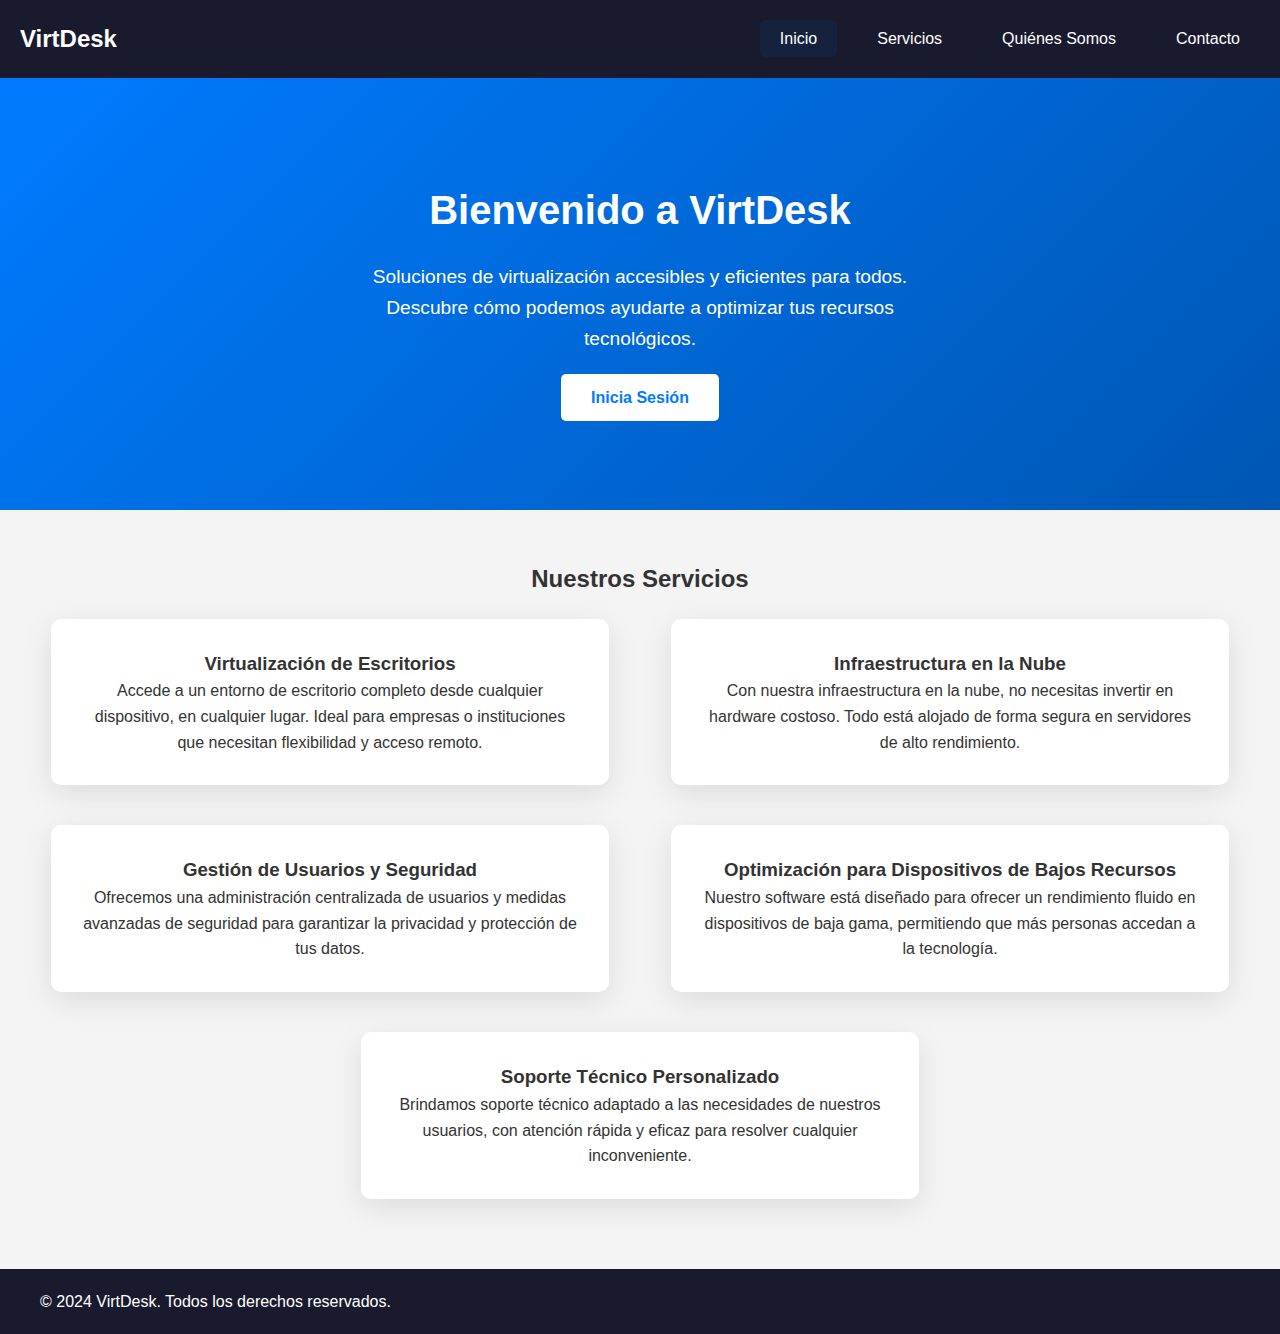
<file: index.html>
<!DOCTYPE html>
<html lang="es">
<head>
    <meta charset="UTF-8">
    <meta name="viewport" content="width=device-width, initial-scale=1.0">
    <title>Inicio - VirtDesk</title>
    <link rel="stylesheet" href="css/css.css">
</head>
<body>
    <header>
        <nav class="navbar" aria-label="Menú principal">
            <div class="logo">VirtDesk</div>
            <button class="nav-mobile" id="nav-mobile" aria-expanded="false" aria-controls="nav-menu" aria-label="Abrir menú de navegación">
                <img src="assets/img/icons8-menú.svg" alt="Icono de menú" />
                <span></span>
                <span></span>
                <span></span>
            </button>
            <ul class="nav-links" id="nav-menu" role="menu">
                <li role="none"><a href="index.html" class="active" role="menuitem" tabindex="0" >Inicio</a></li>
                <li role="none"><a href="servicios.html" role="menuitem" tabindex="0">Servicios</a></li>
                <li role="none"><a href="quiensomos.html" role="menuitem" tabindex="0">Quiénes Somos</a></li>
                <li role="none"><a href="contacto.html" role="menuitem" tabindex="0">Contacto</a></li>
            </ul>
        </nav>
    </header>
    
    <main>
        <section class="hero" aria-labelledby="hero-title">
            <h1 id="hero-title">Bienvenido a VirtDesk</h1>
            <p>Soluciones de virtualización accesibles y eficientes para todos. Descubre cómo podemos ayudarte a optimizar tus recursos tecnológicos.</p>
            <a href="servicios.html" class="btn hero-btn" aria-label="Inicia sesión para explorar nuestros servicios" tabindex="0">Inicia Sesión</a>
        </section>

        <!-- Sección de Servicios -->
        <section class="services-section" aria-labelledby="services-title">
            <h2 id="services-title">Nuestros Servicios</h2>
            <div class="services-content" role="list">
                <div class="service-card" role="listitem" tabindex="0">
                    <h3>Virtualización de Escritorios</h3>
                    <p>Accede a un entorno de escritorio completo desde cualquier dispositivo, en cualquier lugar. Ideal para empresas o instituciones que necesitan flexibilidad y acceso remoto.</p>
                </div>

                <div class="service-card" role="listitem" tabindex="0">
                    <h3>Infraestructura en la Nube</h3>
                    <p>Con nuestra infraestructura en la nube, no necesitas invertir en hardware costoso. Todo está alojado de forma segura en servidores de alto rendimiento.</p>
                </div>

                <div class="service-card" role="listitem" tabindex="0">
                    <h3>Gestión de Usuarios y Seguridad</h3>
                    <p>Ofrecemos una administración centralizada de usuarios y medidas avanzadas de seguridad para garantizar la privacidad y protección de tus datos.</p>
                </div>

                <div class="service-card" role="listitem" tabindex="0">
                    <h3>Optimización para Dispositivos de Bajos Recursos</h3>
                    <p>Nuestro software está diseñado para ofrecer un rendimiento fluido en dispositivos de baja gama, permitiendo que más personas accedan a la tecnología.</p>
                </div>

                <div class="service-card" role="listitem" tabindex="0">
                    <h3>Soporte Técnico Personalizado</h3>
                    <p>Brindamos soporte técnico adaptado a las necesidades de nuestros usuarios, con atención rápida y eficaz para resolver cualquier inconveniente.</p>
                </div>
            </div>
        </section>
    </main>
    
    <footer>
        <div class="footer-content">
            <p>© 2024 VirtDesk. Todos los derechos reservados.</p>
            <div id="google_translate_element" class="language-selector" role="region" aria-label="Selector de idiomas">
                <!-- Contenedor de Google Translate -->
            </div>
        </div>
    </footer>

    <script src="js/navegacion.js"></script>
    <!-- Script para Google Translate -->
    <script type="text/javascript">
        function googleTranslateElementInit() {
            new google.translate.TranslateElement(
                { pageLanguage: 'es', includedLanguages: 'en,de,zh-CN,pt', layout: google.translate.TranslateElement.InlineLayout.SIMPLE },
                'google_translate_element'
            );
        }
    </script>
    <script type="text/javascript" src="//translate.google.com/translate_a/element.js?cb=googleTranslateElementInit"></script>
</body>
</html>
</file>
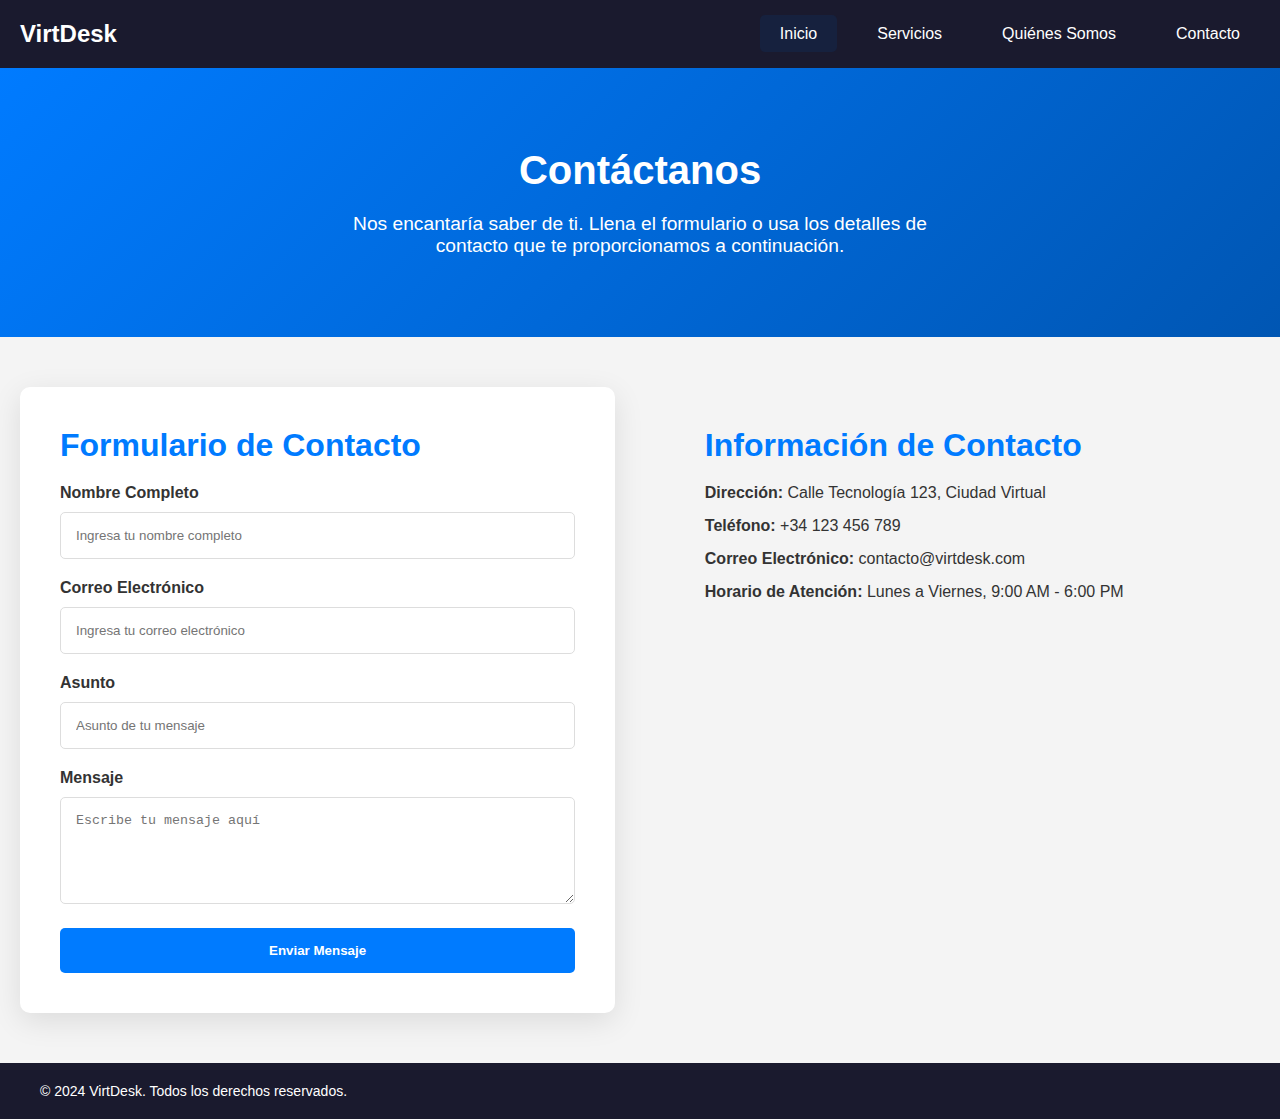
<file: contacto.html>
<!DOCTYPE html>
<html lang="es">
<head>
    <meta charset="UTF-8">
    <meta name="viewport" content="width=device-width, initial-scale=1.0">
    <title>Contacto - VirtDesk</title>
    <link rel="stylesheet" href="css/contacto.css">
</head>
<body>
    <header>
        <nav class="navbar" aria-label="Menú principal">
            <div class="logo">VirtDesk</div>
            <button class="nav-mobile" id="nav-mobile" aria-expanded="false" aria-controls="nav-menu" aria-label="Abrir menú de navegación">
                <img src="assets/img/icons8-menú.svg" alt="Icono de menú" />
                <span></span>
                <span></span>
                <span></span>
            </button>
            <ul class="nav-links" id="nav-menu" role="menu">
                <li role="none"><a href="index.html" class="active" role="menuitem" tabindex="0" >Inicio</a></li>
                <li role="none"><a href="servicios.html" role="menuitem" tabindex="0">Servicios</a></li>
                <li role="none"><a href="quiensomos.html" role="menuitem" tabindex="0">Quiénes Somos</a></li>
                <li role="none"><a href="contacto.html" role="menuitem" tabindex="0">Contacto</a></li>
            </ul>
        </nav>
    </header>

    <main>
        <section class="contact-hero">
            <h1>Contáctanos</h1>
            <p>Nos encantaría saber de ti. Llena el formulario o usa los detalles de contacto que te proporcionamos a continuación.</p>
        </section>

        <section class="contact-content">
            <div class="contact-form">
                <h2>Formulario de Contacto</h2>
                <form action="submit_form.php" method="POST">
                    <label for="name">Nombre Completo</label>
                    <input type="text" id="name" name="name" placeholder="Ingresa tu nombre completo" required>

                    <label for="email">Correo Electrónico</label>
                    <input type="email" id="email" name="email" placeholder="Ingresa tu correo electrónico" required>

                    <label for="subject">Asunto</label>
                    <input type="text" id="subject" name="subject" placeholder="Asunto de tu mensaje" required>

                    <label for="message">Mensaje</label>
                    <textarea id="message" name="message" rows="5" placeholder="Escribe tu mensaje aquí" required></textarea>

                    <button type="submit" class="btn form-btn">Enviar Mensaje</button>
                </form>
            </div>
            
            <div class="contact-info">
                <h2>Información de Contacto</h2>
                <p><strong>Dirección:</strong> Calle Tecnología 123, Ciudad Virtual</p>
                <p><strong>Teléfono:</strong> +34 123 456 789</p>
                <p><strong>Correo Electrónico:</strong> contacto@virtdesk.com</p>
                <p><strong>Horario de Atención:</strong> Lunes a Viernes, 9:00 AM - 6:00 PM</p>
            </div>
        </section>
    </main>
    
    <footer>
        <div class="footer-content">
            <p>© 2024 VirtDesk. Todos los derechos reservados.</p>
            <div id="google_translate_element" class="language-selector"></div>
        </div>
    
        <script type="text/javascript">
            function googleTranslateElementInit() {
                new google.translate.TranslateElement(
                    { pageLanguage: 'es', includedLanguages: 'en,de,zh-CN,pt', layout: google.translate.TranslateElement.InlineLayout.SIMPLE },
                    'google_translate_element'
                );
            }
        </script>
        <script src="js/navegacion.js"></script>
        <script type="text/javascript" src="//translate.google.com/translate_a/element.js?cb=googleTranslateElementInit"></script>
    </footer>
</body>
</html>
</file>
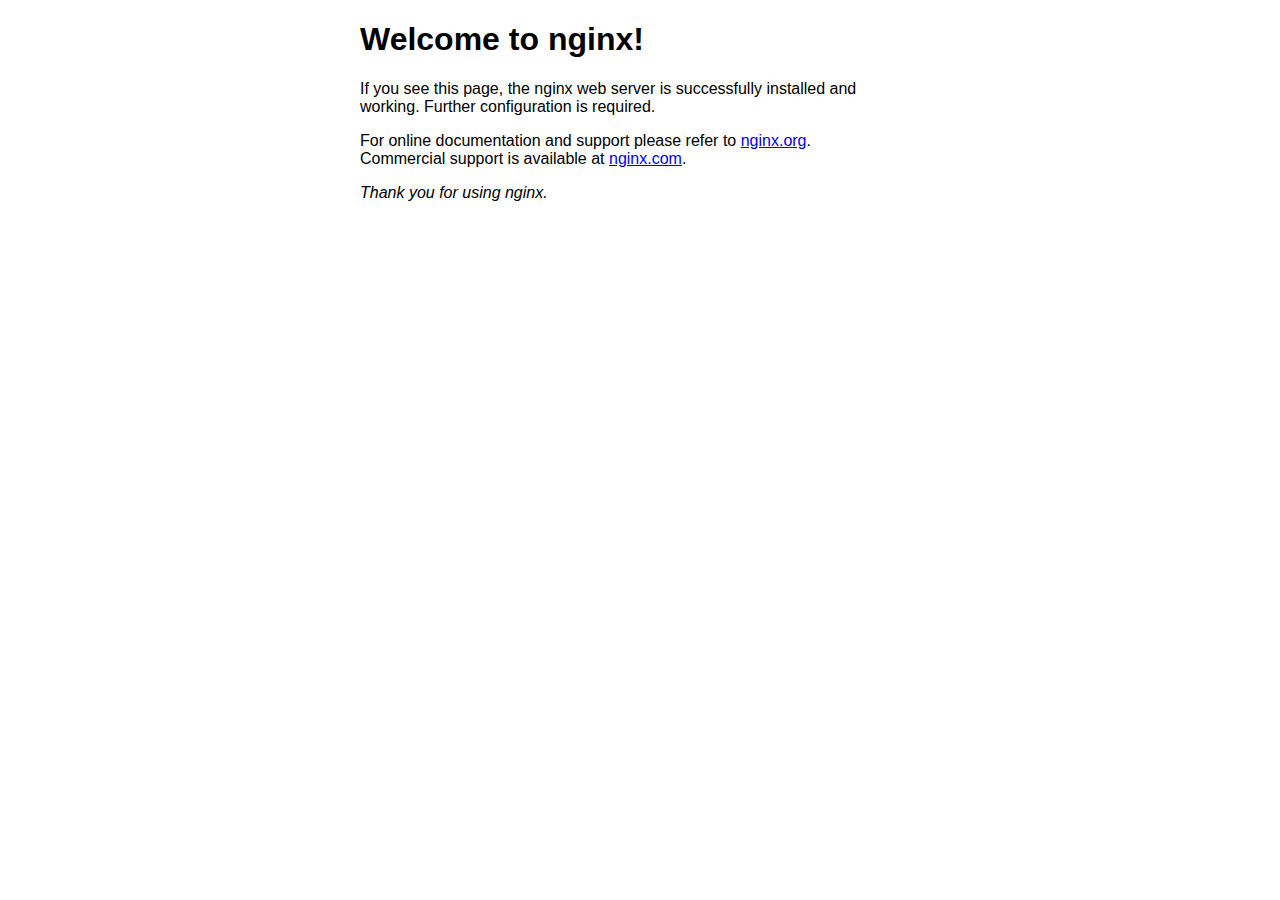
<file: index.nginx-debian.html>
<!DOCTYPE html>
<html>
<head>
<title>Welcome to nginx!</title>
<style>
html { color-scheme: light dark; }
body { width: 35em; margin: 0 auto;
font-family: Tahoma, Verdana, Arial, sans-serif; }
</style>
</head>
<body>
<h1>Welcome to nginx!</h1>
<p>If you see this page, the nginx web server is successfully installed and
working. Further configuration is required.</p>

<p>For online documentation and support please refer to
<a href="http://nginx.org/">nginx.org</a>.<br/>
Commercial support is available at
<a href="http://nginx.com/">nginx.com</a>.</p>

<p><em>Thank you for using nginx.</em></p>
</body>
</html>
</file>
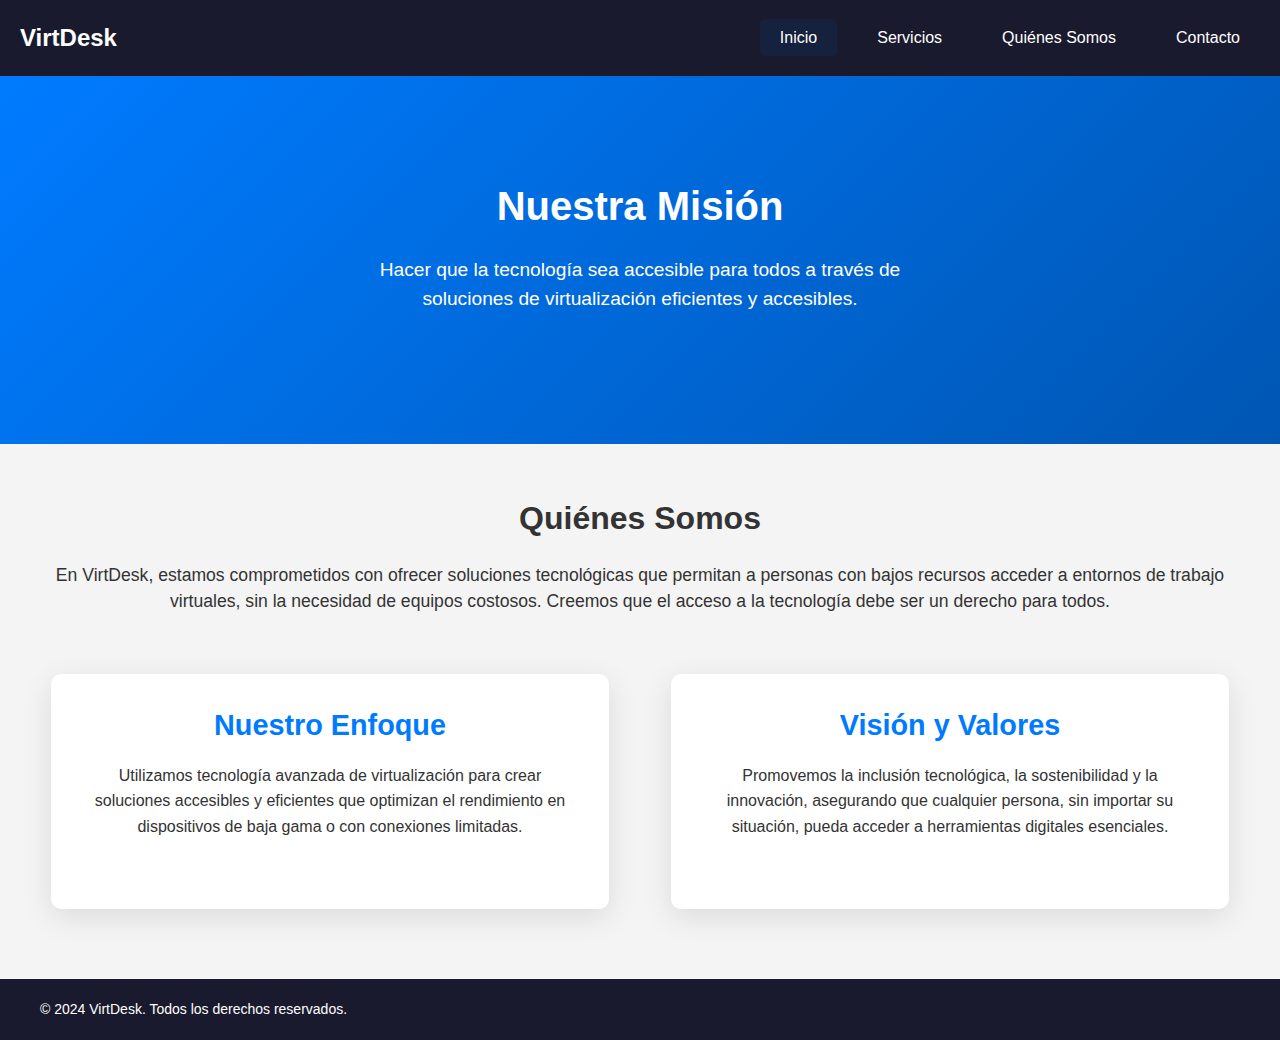
<file: quiensomos.html>
<!DOCTYPE html>
<html lang="es">
<head>
    <meta charset="UTF-8">
    <meta name="viewport" content="width=device-width, initial-scale=1.0">
    <title>Quiénes Somos - VirtDesk</title>
    <link rel="stylesheet" href="css/quiensomos.css">
</head>
<body>
    <header>
        <nav class="navbar" aria-label="Menú de navegación principal">
            <div class="logo">VirtDesk</div>
            <button class="nav-mobile" id="nav-mobile" aria-controls="nav-menu" aria-expanded="false" aria-label="Abrir menú de navegación">
                <img src="assets/img/icons8-menú.svg" alt="Icono de menú" />
                <span></span>
                <span></span>
                <span></span>
            </button>
            <ul class="nav-links" id="nav-menu" role="menu">
                <li role="none"><a href="index.html" class="active" role="menuitem">Inicio</a></li>
                <li role="none"><a href="servicios.html" role="menuitem">Servicios</a></li>
                <li role="none"><a href="quiensomos.html" role="menuitem">Quiénes Somos</a></li>
                <li role="none"><a href="contacto.html" role="menuitem">Contacto</a></li>
            </ul>
        </nav>
    </header>

    <main>
        <!-- Sección de Misión -->
        <section class="hero" aria-labelledby="mission-title" role="listitem" tabindex="0">
            <h1 id="mission-title">Nuestra Misión</h1>
            <p>Hacer que la tecnología sea accesible para todos a través de soluciones de virtualización eficientes y accesibles.</p>
        </section>

        <!-- Sección de Sobre Nosotros -->
        <section id="about-us" class="about-section" aria-labelledby="about-title" role="listitem" tabindex="0">
            <h2 id="about-title">Quiénes Somos</h2>
            <p>En VirtDesk, estamos comprometidos con ofrecer soluciones tecnológicas que permitan a personas con bajos recursos acceder a entornos de trabajo virtuales, sin la necesidad de equipos costosos. Creemos que el acceso a la tecnología debe ser un derecho para todos.</p>
            
            <div class="about-content">
                <div class="about-card" aria-labelledby="focus-title"  role="listitem" tabindex="0">
                    <h3 id="focus-title" >Nuestro Enfoque</h3>
                    <p>Utilizamos tecnología avanzada de virtualización para crear soluciones accesibles y eficientes que optimizan el rendimiento en dispositivos de baja gama o con conexiones limitadas.</p>
                </div>

                <div class="about-card" aria-labelledby="vision-title"  role="listitem" tabindex="0">
                    <h3 id="vision-title">Visión y Valores</h3>
                    <p>Promovemos la inclusión tecnológica, la sostenibilidad y la innovación, asegurando que cualquier persona, sin importar su situación, pueda acceder a herramientas digitales esenciales.</p>
                </div>
            </div>
        </section>
    </main>

    <script src="js/navegacion.js"></script>
    <footer>
        <div class="footer-content">
            <p>© 2024 VirtDesk. Todos los derechos reservados.</p>
            <div id="google_translate_element" class="language-selector" aria-label="Selector de idioma"></div>
        </div>
    
        <script type="text/javascript">
            function googleTranslateElementInit() {
                new google.translate.TranslateElement(
                    { pageLanguage: 'es', includedLanguages: 'en,de,zh-CN,pt', layout: google.translate.TranslateElement.InlineLayout.SIMPLE },
                    'google_translate_element'
                );
            }
        </script>
        <script type="text/javascript" src="//translate.google.com/translate_a/element.js?cb=googleTranslateElementInit"></script>
    </footer>
</body>
</html>
</file>
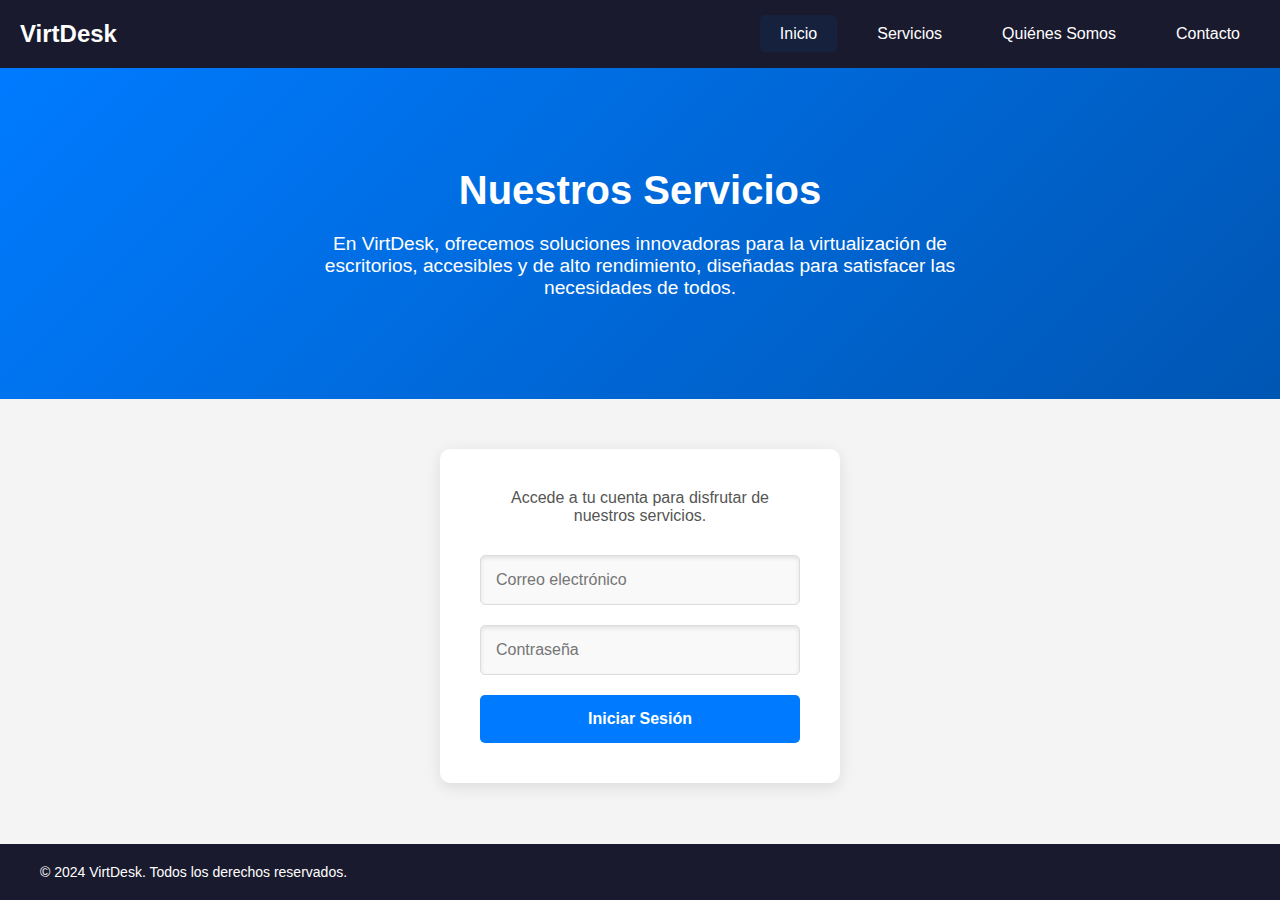
<file: servicios.html>
<!DOCTYPE html>
<html lang="es">
<head>
    <meta charset="UTF-8">
    <meta name="viewport" content="width=device-width, initial-scale=1.0">
    <title>Servicios - VirtDesk</title>
    <link rel="stylesheet" href="css/servicios.css">
</head>
<body>
    <header>
        <nav class="navbar" aria-label="Menú principal">
            <div class="logo">VirtDesk</div>
            <button class="nav-mobile" id="nav-mobile" aria-expanded="false" aria-controls="nav-menu" aria-label="Abrir menú de navegación">
                <img src="assets/img/icons8-menú.svg" alt="Icono de menú" />
                <span></span>
                <span></span>
                <span></span>
            </button>
            <ul class="nav-links" id="nav-menu" role="menu">
                <li role="none"><a href="index.html" class="active" role="menuitem" tabindex="0" >Inicio</a></li>
                <li role="none"><a href="servicios.html" role="menuitem" tabindex="0">Servicios</a></li>
                <li role="none"><a href="quiensomos.html" role="menuitem" tabindex="0">Quiénes Somos</a></li>
                <li role="none"><a href="contacto.html" role="menuitem" tabindex="0">Contacto</a></li>
            </ul>
        </nav>
    </header>

    <main>
        <!-- Hero de Servicios -->
        <section class="services-hero" aria-labelledby="services-title">
            <h1 id="services-title">Nuestros Servicios</h1>
            <p>En VirtDesk, ofrecemos soluciones innovadoras para la virtualización de escritorios, accesibles y de alto rendimiento, diseñadas para satisfacer las necesidades de todos.</p>
        </section>

        <!-- Sección de Inicio de Sesión -->
        <section class="login-container" aria-labelledby="login-title">
            <h2 id="login-title"></h2>
            <p>Accede a tu cuenta para disfrutar de nuestros servicios.</p>
            <div class="login-box" role="form">
                <label for="email"></label>
                <input type="email" id="email" class="input-field" placeholder="Correo electrónico" aria-required="true" required>
                
                <label for="password"></label>
                <input type="password" id="password" class="input-field" placeholder="Contraseña" aria-required="true" required>
                
                <button class="login-btn" aria-label="Iniciar sesión en VirtDesk">Iniciar Sesión</button>
            </div>
        </section>
    </main>

    <footer>
        <div class="footer-content" role="contentinfo">
            <p>© 2024 VirtDesk. Todos los derechos reservados.</p>
            <div id="google_translate_element" class="language-selector" aria-label="Selector de idioma"></div>
        </div>

        <script type="text/javascript">
            function googleTranslateElementInit() {
                new google.translate.TranslateElement(
                    { pageLanguage: 'es', includedLanguages: 'en,de,zh-CN,pt', layout: google.translate.TranslateElement.InlineLayout.SIMPLE },
                    'google_translate_element'
                );
            }
        </script>
        <script type="text/javascript" src="//translate.google.com/translate_a/element.js?cb=googleTranslateElementInit"></script>
    </footer>

    <script src="js/navegacion.js"></script>
</body>
</html>
</file>
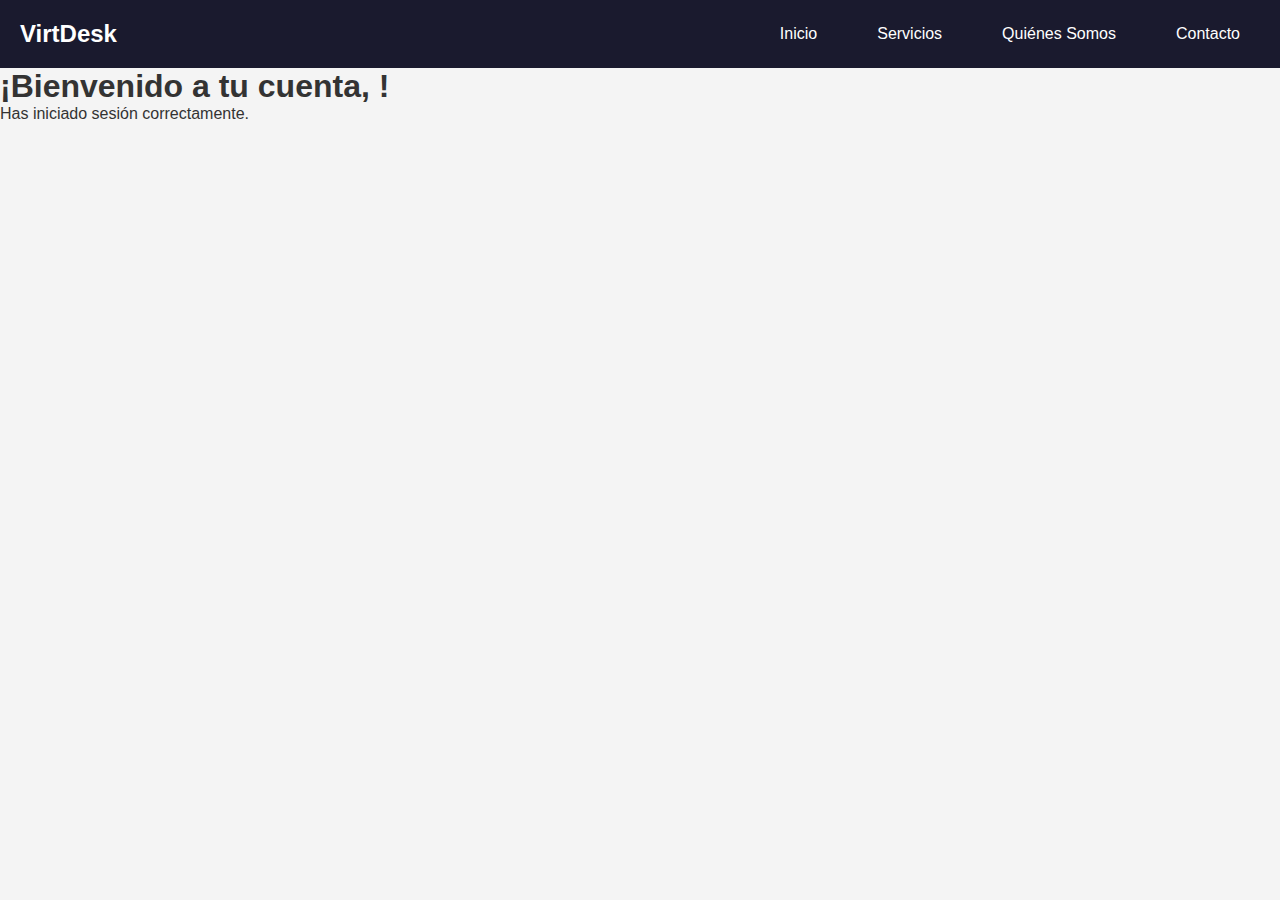
<file: sesion_iniciada.html>
<!DOCTYPE html>
<html lang="es">
<head>
    <meta charset="UTF-8">
    <meta name="viewport" content="width=device-width, initial-scale=1.0">
    <title>Sesión Iniciada - VirtDesk</title>
    <link rel="stylesheet" href="css/servicios.css">
</head>
<body>
    <header>
        <nav class="navbar">
            <div class="logo">VirtDesk</div>
            <ul class="nav-links">
                <li><a href="index.html">Inicio</a></li>
                <li><a href="servicios.html">Servicios</a></li>
                <li><a href="quiensomos.html">Quiénes Somos</a></li>
                <li><a href="contacto.html">Contacto</a></li>
            </ul>
        </nav>
    </header>

    <main>
        <section class="session-initiated">
            <h1>¡Bienvenido a tu cuenta, <?php echo htmlspecialchars($_POST['email']); ?>!</h1>
            <p>Has iniciado sesión correctamente.</p>
            <!-- Puedes agregar más contenido aquí -->
        </section>
    </main>
</body>
</html>
</file>
<file: css/css.css>
/* Reset básico y tipografía */
* {
    margin: 0;
    padding: 0;
    box-sizing: border-box;
}

body {
    font-family: 'Arial', sans-serif;
    background-color: #f4f4f4;
    color: #333;
    line-height: 1.6;
}

/* Navbar */
header {
    background-color: #1a1a2e;
    padding: 20px;
}

.navbar {
    display: flex;
    justify-content: space-between;
    align-items: center;
    position: relative;
}

.logo {
    font-size: 1.5rem;
    color: #fff;
    font-weight: 700;
}

/* Estilos del botón de hamburguesa */
.nav-mobile {
    display: none;
    background: transparent;
    border: none;
    cursor: pointer;
    z-index: 2;
}

.nav-mobile span {
    background-color: #e92525;
    width: 100%;
    height: 3px;
    margin: 5px 0;
    transition: transform 0.3s ease;
}

/* Menú de navegación */
.nav-links {
    list-style: none;
    display: flex;
    align-items: center;
}

.nav-links li {
    margin-left: 20px;
}

.nav-links a {
    text-decoration: none;
    color: #fff;
    padding: 10px 20px;
    transition: background-color 0.3s ease;
    font-size: 1rem;
}

.nav-links a:hover,
.nav-links a:focus {
    background-color: #16213e;
    border-radius: 5px;
}

.nav-links .active {
    background-color: #16213e;
    border-radius: 5px;
}

@media (max-width: 768px) {
    .nav-links {
        display: none;
        flex-direction: column;
        position: absolute;
        top: 60px;
        right: -20px;
        width: 200px;
        background-color: #1a1a2e;
        border-radius: 0 0 8px 8px;
        z-index: 1;
        padding: 10px 0;
    }
    
    .nav-links.open {
        display: flex;
    }

    .nav-mobile {
        display: flex;
    }
}

/* Hero Section */
.hero {
    background: linear-gradient(135deg, #007bff, #0056b3);
    color: #fff;
    text-align: center;
    padding: 100px 20px;
}

.hero h1 {
    font-size: 2.5rem;
    margin-bottom: 20px;
}

.hero p {
    font-size: 1.2rem;
    max-width: 600px;
    margin: 0 auto 30px;
}

.hero-btn {
    background-color: #fff;
    color: #007bff;
    padding: 15px 30px;
    border-radius: 5px;
    text-decoration: none;
    font-weight: bold;
    transition: background-color 0.3s ease;
}

.hero-btn:hover,
.hero-btn:focus {
    background-color: #0056b3;
    color: #fff;
}

/* Services Section */
.services-section {
    padding: 50px 20px;
    background-color: #f4f4f4;
    text-align: center;
}

.services-content {
    display: flex;
    flex-wrap: wrap;
    justify-content: space-around;
}

.service-card {
    background-color: #fff;
    width: 45%;
    margin: 20px 0;
    padding: 30px;
    border-radius: 10px;
    box-shadow: 0 8px 30px rgba(0, 0, 0, 0.1);
    transition: transform 0.3s ease;
}

.service-card:hover,
.service-card:focus {
    transform: translateY(-10px);
}

/* Footer */
footer {
    padding: 20px 40px;
    background-color: #1a1a2e;
    color: #fff;
}

.footer-content {
    display: flex;
    justify-content: space-between;
    align-items: center;
    flex-wrap: wrap;
}

.language-selector {
    min-width: 150px;
    color: #fff;
}

@media (max-width: 768px) {
    .footer-content {
        flex-direction: column;
        align-items: flex-start;
    }

    .language-selector {
        margin-top: 15px;
    }
}
</file>
<file: css/contacto.css>
/* Reset básico y tipografía */
* {
    margin: 0;
    padding: 0;
    box-sizing: border-box;
}

body {
    font-family: 'Arial', sans-serif;
    background-color: #f4f4f4;
    color: #333;
}
/* Navbar */
header {
    background-color: #1a1a2e;
    padding: 20px;
}

.navbar {
    display: flex;
    justify-content: space-between;
    align-items: center;
    position: relative;
}

.logo {
    font-size: 1.5rem;
    color: #fff;  /* Asegura que el logo sea blanco */
    font-weight: 700;
}


/* Estilos del botón de hamburguesa */
.nav-mobile {
    display: none; /* Esconde el botón por defecto */
    background: transparent; /* Fondo transparente */
    border: none; /* Sin borde */
    cursor: pointer; /* Cambia el cursor al pasar sobre el botón */
    z-index: 2;
}

.nav-mobile span {
    background-color: #e92525;
    width: 100%;
    height: 3px;
    margin: 5px 0;
    transition: transform 0.3s ease;
}

/* Estilos para el menú de navegación */
.nav-links {
    list-style: none;
    display: flex;
    align-items: center;
}

.nav-links li {
    margin-left: 20px;
}

.nav-links a {
    text-decoration: none;
    color: #fff;
    padding: 10px 20px;
    transition: background-color 0.3s ease;
}

.nav-links a:hover {
    background-color: #16213e;
    border-radius: 5px;
}

.nav-links .active {
    background-color: #16213e;
    border-radius: 5px;
}

/* Estilos específicos para pantallas pequeñas */
@media (max-width: 768px) {
    .nav-links {
        display: none; /* Mantener oculto por defecto */
        flex-direction: column;
        position: absolute;
        top: 60px; /* Ajusta según sea necesario */
        right: -20px; /* Alineación más a la derecha (ajustado) */
        width: 200px; /* Ancho fijo del menú */
        background-color: #1a1a2e; /* Asegúrate de que el fondo sea el mismo */
        border-radius: 0 0 8px 8px; /* Bordes redondeados en la parte inferior */
        z-index: 1;
        padding: 10px 0; /* Espaciado vertical */
    }
    
    .nav-links.open {
        display: flex; /* Muestra el menú cuando está abierto */
    }

    .nav-links li {
        margin: 5px 0; /* Reduce el margen entre los elementos */
    }
    
    .nav-links a {
        padding: 10px 15px; /* Ajusta el padding para hacerlo más compacto */
        display: block;
        color: #fff;
    }

    .nav-mobile {
        display: flex; /* Asegúrate de que el botón de hamburguesa sea visible */
    }

    /* Animación del botón de hamburguesa */
    .nav-mobile.active span:nth-child(1) {
        transform: rotate(45deg) translate(5px, 5px);
    }

    .nav-mobile.active span:nth-child(2) {
        opacity: 0;
    }

    .nav-mobile.active span:nth-child(3) {
        transform: rotate(-45deg) translate(5px, -5px);
    }
}

/* Contact Hero Section */
.contact-hero {
    background: linear-gradient(135deg, #007bff, #0056b3);    color: #fff;
    text-align: center;
    padding: 80px 20px;
}

.contact-hero h1 {
    font-size: 2.5rem;
    margin-bottom: 20px;
}

.contact-hero p {
    font-size: 1.2rem;
    max-width: 600px;
    margin: 0 auto;
}

/* Contact Section */
.contact-content {
    display: flex;
    justify-content: space-between;
    padding: 50px 20px;
}

.contact-form, .contact-info {
    width: 48%;
}

.contact-form {
    background-color: #fff;
    padding: 40px;
    border-radius: 10px;
    box-shadow: 0 8px 30px rgba(0, 0, 0, 0.1);
}

.contact-form h2 {
    font-size: 2rem;
    color: #007bff;
    margin-bottom: 20px;
}

.contact-form label {
    font-weight: bold;
    margin-bottom: 10px;
    display: block;
}

.contact-form input, .contact-form textarea {
    width: 100%;
    padding: 15px;
    margin-bottom: 20px;
    border: 1px solid #ddd;
    border-radius: 5px;
}

.form-btn {
    width: 100%;
    padding: 15px;
    background-color: #007bff;
    color: #fff;
    border: none;
    border-radius: 5px;
    cursor: pointer;
    font-weight: bold;
    transition: background-color 0.3s ease;
}

.form-btn:hover {
    background-color: #0056b3;
}

/* Contact Info Section */
.contact-info {
    padding: 40px;
}

.contact-info h2 {
    font-size: 2rem;
    color: #007bff;
    margin-bottom: 20px;
}

.contact-info p {
    margin-bottom: 15px;
    font-size: 1rem;
}

.contact-info img {
    width: 100%;
    border-radius: 10px;
    box-shadow: 0 4px 20px rgba(0, 0, 0, 0.1);
}
footer {
    padding: 20px 40px;
    background-color: #1a1a2e;
    color: #fff;
    font-size: 14px;
}

.footer-content {
    display: flex;
    justify-content: space-between;
    align-items: center;
    flex-wrap: wrap;
}

.footer-content p {
    margin: 0;
    font-size: 14px;
}

.language-selector {
    margin-left: auto;
    text-align: right;
    padding-left: 20px;
    min-width: 150px;
}

@media (max-width: 768px) {
    .footer-content {
        flex-direction: column;
        align-items: flex-start;
    }

    .language-selector {
        margin-top: 15px;
        padding-left: 0;
    }
}
</file>
<file: css/quiensomos.css>
/* Reset básico y tipografía */
* {
    margin: 0;
    padding: 0;
    box-sizing: border-box;
}

body {
    font-family: 'Arial', sans-serif;
    background-color: #f4f4f4;
    color: #333;
    line-height: 1.5;
}

/* Navbar */
header {
    background-color: #1a1a2e;
    padding: 20px;
}

.navbar {
    display: flex;
    justify-content: space-between;
    align-items: center;
    position: relative;
}

.logo {
    font-size: 1.5rem;
    color: #fff;
    font-weight: 700;
}

/* Estilos del botón de hamburguesa */
.nav-mobile {
    display: none; /* Esconde el botón por defecto */
    background: transparent;
    border: none;
    cursor: pointer;
    z-index: 2;
}

.nav-mobile:focus,
.nav-mobile:active {
    outline: 2px solid #fff;
}

/* Estilos para el menú de navegación */
.nav-links {
    list-style: none;
    display: flex;
}

.nav-links li {
    margin-left: 20px;
}

.nav-links a {
    text-decoration: none;
    color: #fff;
    padding: 10px 20px;
    transition: background-color 0.3s ease;
}

.nav-links a:hover,
.nav-links a:focus {
    background-color: #16213e;
    border-radius: 5px;
}

.nav-links .active {
    background-color: #16213e;
    border-radius: 5px;
}

/* Hero Section */
.hero {
    background: linear-gradient(135deg, #007bff, #0056b3);
    color: #fff;
    text-align: center;
    padding: 100px 20px;
}

.hero h1 {
    font-size: 2.5rem;
    margin-bottom: 20px;
}

.hero p {
    font-size: 1.2rem;
    max-width: 600px;
    margin: 0 auto;
    margin-bottom: 30px;
}

/* About Section */
.about-section {
    padding: 50px 20px;
    background-color: #f4f4f4;
    text-align: center;
}

.about-section h2 {
    font-size: 2rem;
    margin-bottom: 20px;
}

.about-section p {
    font-size: 1.1rem;
    margin-bottom: 40px;
}

.about-content {
    display: flex;
    justify-content: space-around;
    flex-wrap: wrap;
}

.about-card {
    background-color: #fff;
    width: 45%;
    margin: 20px 0;
    padding: 30px;
    border-radius: 10px;
    box-shadow: 0 8px 30px rgba(0, 0, 0, 0.1);
    transition: transform 0.3s ease;
}

.about-card:hover,
.about-card:focus {
    transform: translateY(-10px);
}

.about-card h3 {
    font-size: 1.8rem;
    color: #007bff;
    margin-bottom: 15px;
}

.about-card p {
    font-size: 1rem;
    line-height: 1.6;
}

@media (max-width: 768px) {
    .nav-links {
        display: none;
        flex-direction: column;
        position: absolute;
        top: 60px;
        right: -20px;
        width: 200px;
        background-color: #1a1a2e;
        border-radius: 0 0 8px 8px;
        z-index: 1;
        padding: 10px 0;
    }
    
    .nav-links.open {
        display: flex;
    }

    .nav-links li {
        margin: 5px 0;
    }
    
    .nav-links a {
        padding: 10px 15px;
        display: block;
        color: #fff;
    }

    .nav-mobile {
        display: flex;
    }

    .nav-mobile.active span:nth-child(1) {
        transform: rotate(45deg) translate(5px, 5px);
    }

    .nav-mobile.active span:nth-child(2) {
        opacity: 0;
    }

    .nav-mobile.active span:nth-child(3) {
        transform: rotate(-45deg) translate(5px, -5px);
    }
}

footer {
    padding: 20px 40px;
    background-color: #1a1a2e;
    color: #fff;
    font-size: 14px;
}

.footer-content {
    display: flex;
    justify-content: space-between;
    align-items: center;
    flex-wrap: wrap;
}

.footer-content p {
    margin: 0;
    font-size: 14px;
}

.language-selector {
    margin-left: auto;
    text-align: right;
    padding-left: 20px;
    min-width: 150px;
}

@media (max-width: 768px) {
    .footer-content {
        flex-direction: column;
        align-items: flex-start;
    }

    .language-selector {
        margin-top: 15px;
        padding-left: 0;
    }
}
</file>
<file: css/servicios.css>
/* Reset básico y tipografía */
* {
    margin: 0;
    padding: 0;
    box-sizing: border-box;
}

html, body {
    height: 100%; /* Asegura que HTML y body ocupen toda la altura de la pantalla */
    margin: 0;
    padding: 0;
}

body {
    font-family: 'Arial', sans-serif;
    background-color: #f4f4f4;
    color: #333;
    display: flex;
    flex-direction: column;
    min-height: 100vh; /* Asegura que el body ocupe al menos el alto de la ventana */
}

main {
    flex: 1; /* El main se expandirá para ocupar el espacio disponible */
}

/* Navbar */
header {
    background-color: #1a1a2e;
    padding: 20px;
}

.navbar {
    display: flex;
    justify-content: space-between;
    align-items: center;
    position: relative;
}

.logo {
    font-size: 1.5rem;
    color: #fff;
    font-weight: 700;
}

.nav-mobile {
    display: none;
    background: transparent;
    border: none;
    cursor: pointer;
    z-index: 2;
}

.nav-mobile span {
    background-color: #e92525;
    width: 100%;
    height: 3px;
    margin: 5px 0;
    transition: transform 0.3s ease;
}

/* Estilos para el menú de navegación */
.nav-links {
    list-style: none;
    display: flex;
    align-items: center;
}

.nav-links li {
    margin-left: 20px;
}

.nav-links a {
    text-decoration: none;
    color: #fff;
    padding: 10px 20px;
    transition: background-color 0.3s ease;
}

.nav-links a:hover,
.nav-links .active {
    background-color: #16213e;
    border-radius: 5px;
}

/* Hero Section */
.services-hero {
    background: linear-gradient(135deg, #007bff, #0056b3);
    color: #fff;
    text-align: center;
    padding: 100px 20px;
}

.services-hero h1 {
    font-size: 2.5rem;
    margin-bottom: 20px;
}

.services-hero p {
    font-size: 1.2rem;
    max-width: 700px;
    margin: 0 auto;
}

/* Login Container */
.login-container {
    max-width: 400px;
    margin: 50px auto;
    padding: 40px;
    text-align: center;
    background-color: #fff;
    border-radius: 10px;
    box-shadow: 0 4px 15px rgba(0, 0, 0, 0.1);
}

.login-container h1 {
    font-size: 2rem;
    color: #007bff;
    margin-bottom: 10px;
}

.login-container p {
    color: #555;
    font-size: 1rem;
    margin-bottom: 30px;
}

/* Input Fields */
.input-field {
    width: 100%;
    padding: 15px;
    margin-bottom: 20px;
    border: 1px solid #ddd;
    border-radius: 5px;
    background-color: #f9f9f9;
    font-size: 1rem;
    color: #333;
    box-shadow: inset 0 2px 4px rgba(0, 0, 0, 0.1);
    transition: all 0.3s ease;
}

.input-field:focus {
    outline: none;
    border-color: #007bff;
    background-color: #fff;
}

/* Login Button */
.login-btn {
    width: 100%;
    padding: 15px;
    border: none;
    border-radius: 5px;
    background-color: #007bff;
    color: #fff;
    font-size: 1rem;
    font-weight: bold;
    cursor: pointer;
    transition: background-color 0.3s ease;
}

.login-btn:hover {
    background-color: #0056b3;
}

/* Footer */
footer {
    padding: 20px 40px;
    background-color: #1a1a2e;
    color: #fff;
    font-size: 14px;
}

.footer-content {
    display: flex;
    justify-content: space-between;
    align-items: center;
    flex-wrap: wrap;
}

.footer-content p {
    margin: 0;
    font-size: 14px;
}

.language-selector {
    margin-left: auto;
    text-align: right;
    padding-left: 20px;
    min-width: 150px;
}

/* Responsive Design */
@media (max-width: 768px) {
    .nav-links {
        display: none;
        flex-direction: column;
        position: absolute;
        top: 60px;
        right: 0;
        width: 200px;
        background-color: #1a1a2e;
        border-radius: 0 0 8px 8px;
        z-index: 1;
        padding: 10px 0;
    }
    
    .nav-links.open {
        display: flex;
    }

    .nav-links li {
        margin: 5px 0;
    }
    
    .nav-links a {
        padding: 10px 15px;
        display: block;
        color: #fff;
    }

    .nav-mobile {
        display: flex;
    }

    .nav-mobile.active span:nth-child(1) {
        transform: rotate(45deg) translate(5px, 5px);
    }

    .nav-mobile.active span:nth-child(2) {
        opacity: 0;
    }

    .nav-mobile.active span:nth-child(3) {
        transform: rotate(-45deg) translate(5px, -5px);
    }

    .services-hero h1 {
        font-size: 2rem;
    }

    .services-hero p {
        font-size: 1rem;
    }

    .login-container {
        padding: 20px;
        margin: 30px auto;
    }

    .login-container h1 {
        font-size: 1.5rem;
    }

    .login-container p {
        font-size: 0.9rem;
    }

    .input-field {
        font-size: 0.9rem;
    }

    .login-btn {
        font-size: 0.9rem;
    }

    /* Footer adjustments for small screens */
    .footer-content {
        flex-direction: column;
        align-items: flex-start;
    }

    .language-selector {
        margin-top: 15px;
        padding-left: 0;
    }
}
</file>
